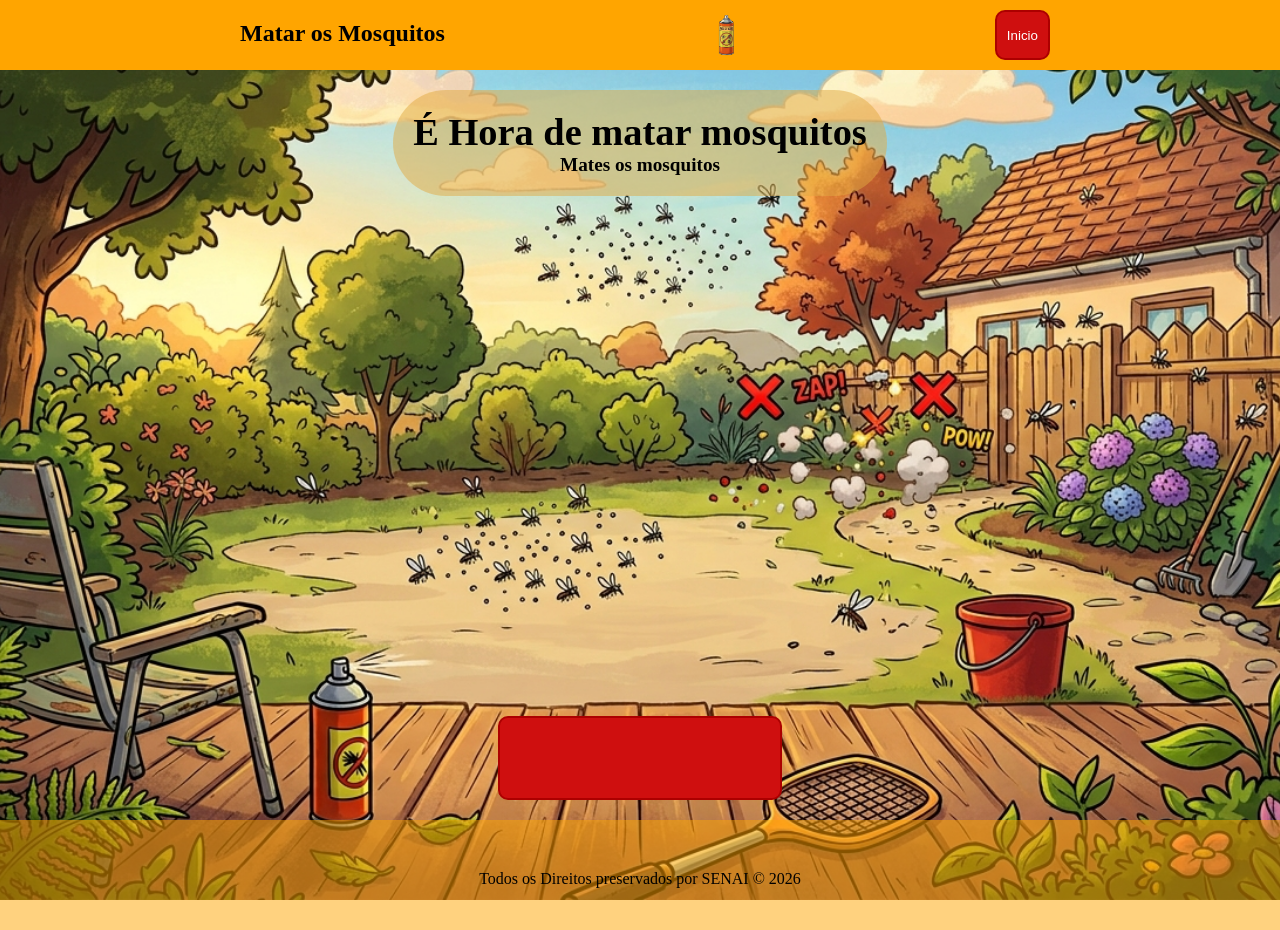
<file: index.html>
<!DOCTYPE html>
<html lang="pt-br">
<head>
    <meta charset="UTF-8">
    <meta name="viewport" content="width=device-width, initial-scale=1.0">
    <title>Mata Mosquitos</title>
    
    
    
    <link rel="stylesheet" href="/CSS/style.css">
</head>
<body>
    <header>
        
        <h2>Matar os Mosquitos</h2>
        <img id="InsectoCida" src="img/InsectoCida.png" alt="Lata de inseticida" height="50px" width="100px">
        <button id="botao">Inicio</button>
    </header> 
    
    <main>
        <div id="Titulo">
        <h1>É Hora de matar mosquitos</h1>
        <h4>Mates os mosquitos</h4>
        </div>
        <button id="Jogar"></button>
    </main> 

    <footer>
        Todos os Direitos preservados por SENAI &copy; 2026
    </footer>  

    <script src="JS/Index.js"></script>
</body>
</html>
</file>
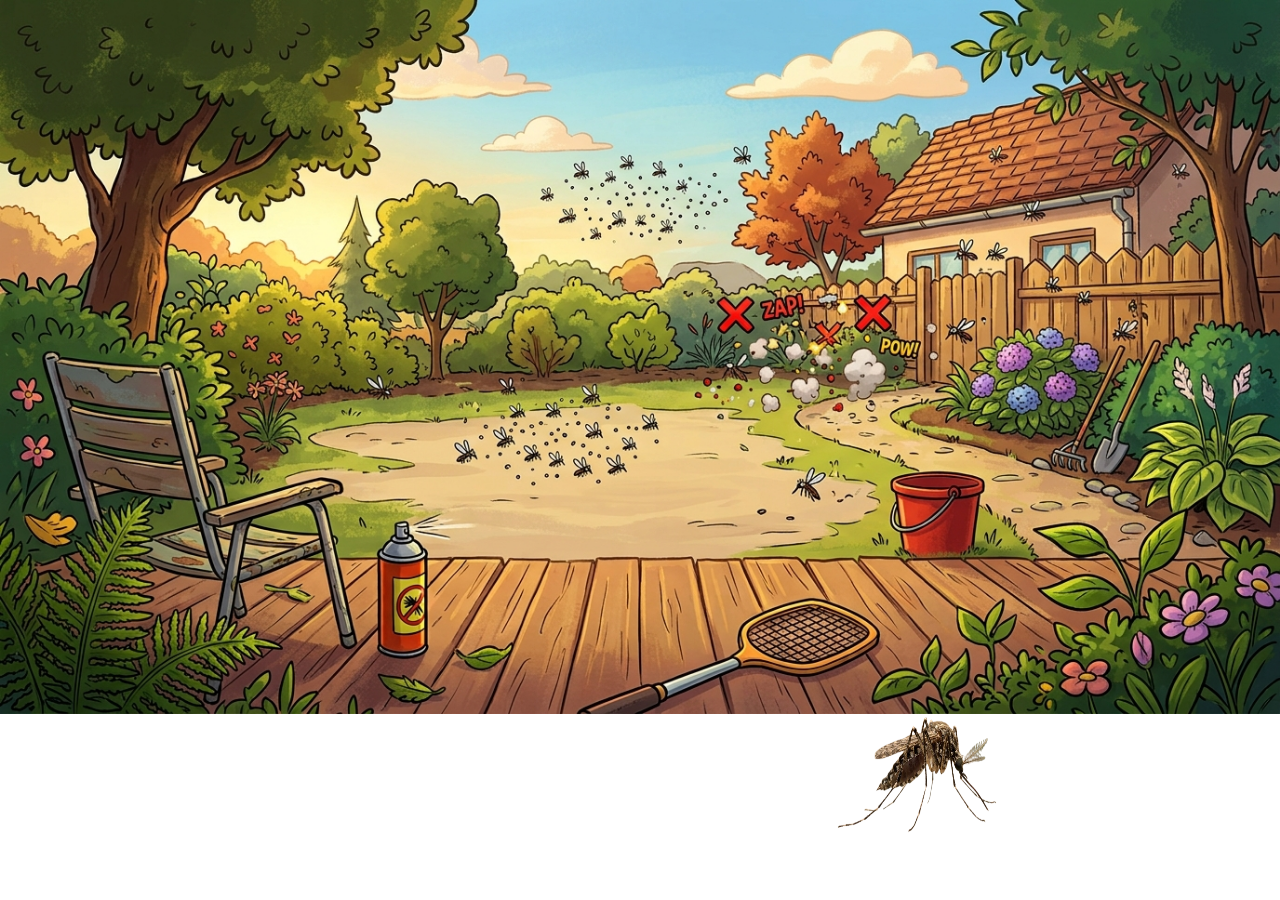
<file: Jogar.html>
<!DOCTYPE html>
<html lang="en">
<head>
    <meta charset="UTF-8">
    <meta name="viewport" content="width=device-width, initial-scale=1.0">
    <title>Document</title>
    <link rel="stylesheet" href="/CSS/Jogar.css">
</head>
<body>
    <img class="Mosquito"src="img/MOsquito.png" alt="" width="220px" height= "200px">
    <script src="JS/Jogar.js"></script>
</body>
</html>
</file>
<file: CSS/style.css>
*{
    margin: 0%;
    padding: 0%;
    box-sizing: border-box;
}

body, html{
    width: 100%;
    height: 100%;
}

body{
    background-image: url(/img/BackgroundM.jpg);
    background-size:cover;
    background-repeat: no-repeat;
    background-position: center;
    height: 100%;
}
header{
    background-color: orange;
    display: flex;
    padding: 10px;
    justify-content: space-evenly;
    
}
#insectoCida{
    height:250px; width:500px;
   
}

h2{
    padding: 10px;
}
button{
    background-color: rgb(207, 15, 15);
    color: #ffffff;
    border: 2px solid rgb(172, 0, 0);
    border-radius: 10px;
}
#botao{
 padding-left:10px ;
 padding-right: 10px;
}
button:hover{
    background-color: rgb(117, 12, 12);
    border:  2px solid rgb(71, 10, 10);
}

main{
display: flex;
flex-direction: column;
justify-content: center;
align-items: center;
margin: 20px;
}
#Titulo{
margin-bottom: 20px; 
display: flex;   
flex-direction: column;
align-items: center;
background-color: rgb(226, 170, 67, 0.5) ;
text-align: center;
font-size: larger;
padding: 20px;
border-radius: 100px;
}
#Jogar{
    margin-top: 500px;
    padding-left: 140px;
    padding-right: 140px;
    padding-bottom: 40px;
    padding-top: 40px;
    justify-self: flex-end;
}
footer{
    background-color: rgb(255, 165, 0, 0.5);
    text-align: center;
    padding: 50px;
    width: 100%;
    height: 110px;
}
</file>
<file: CSS/Jogar.css>
.Mosquito{
    position: absolute;
    top: 0;
    left: 0;
}
body{
    background-image: url(/img/BackgroundM.jpg);
    background-size:cover;
    background-repeat: no-repeat;
    height: 100%;
    width: 100%;
}
</file>
